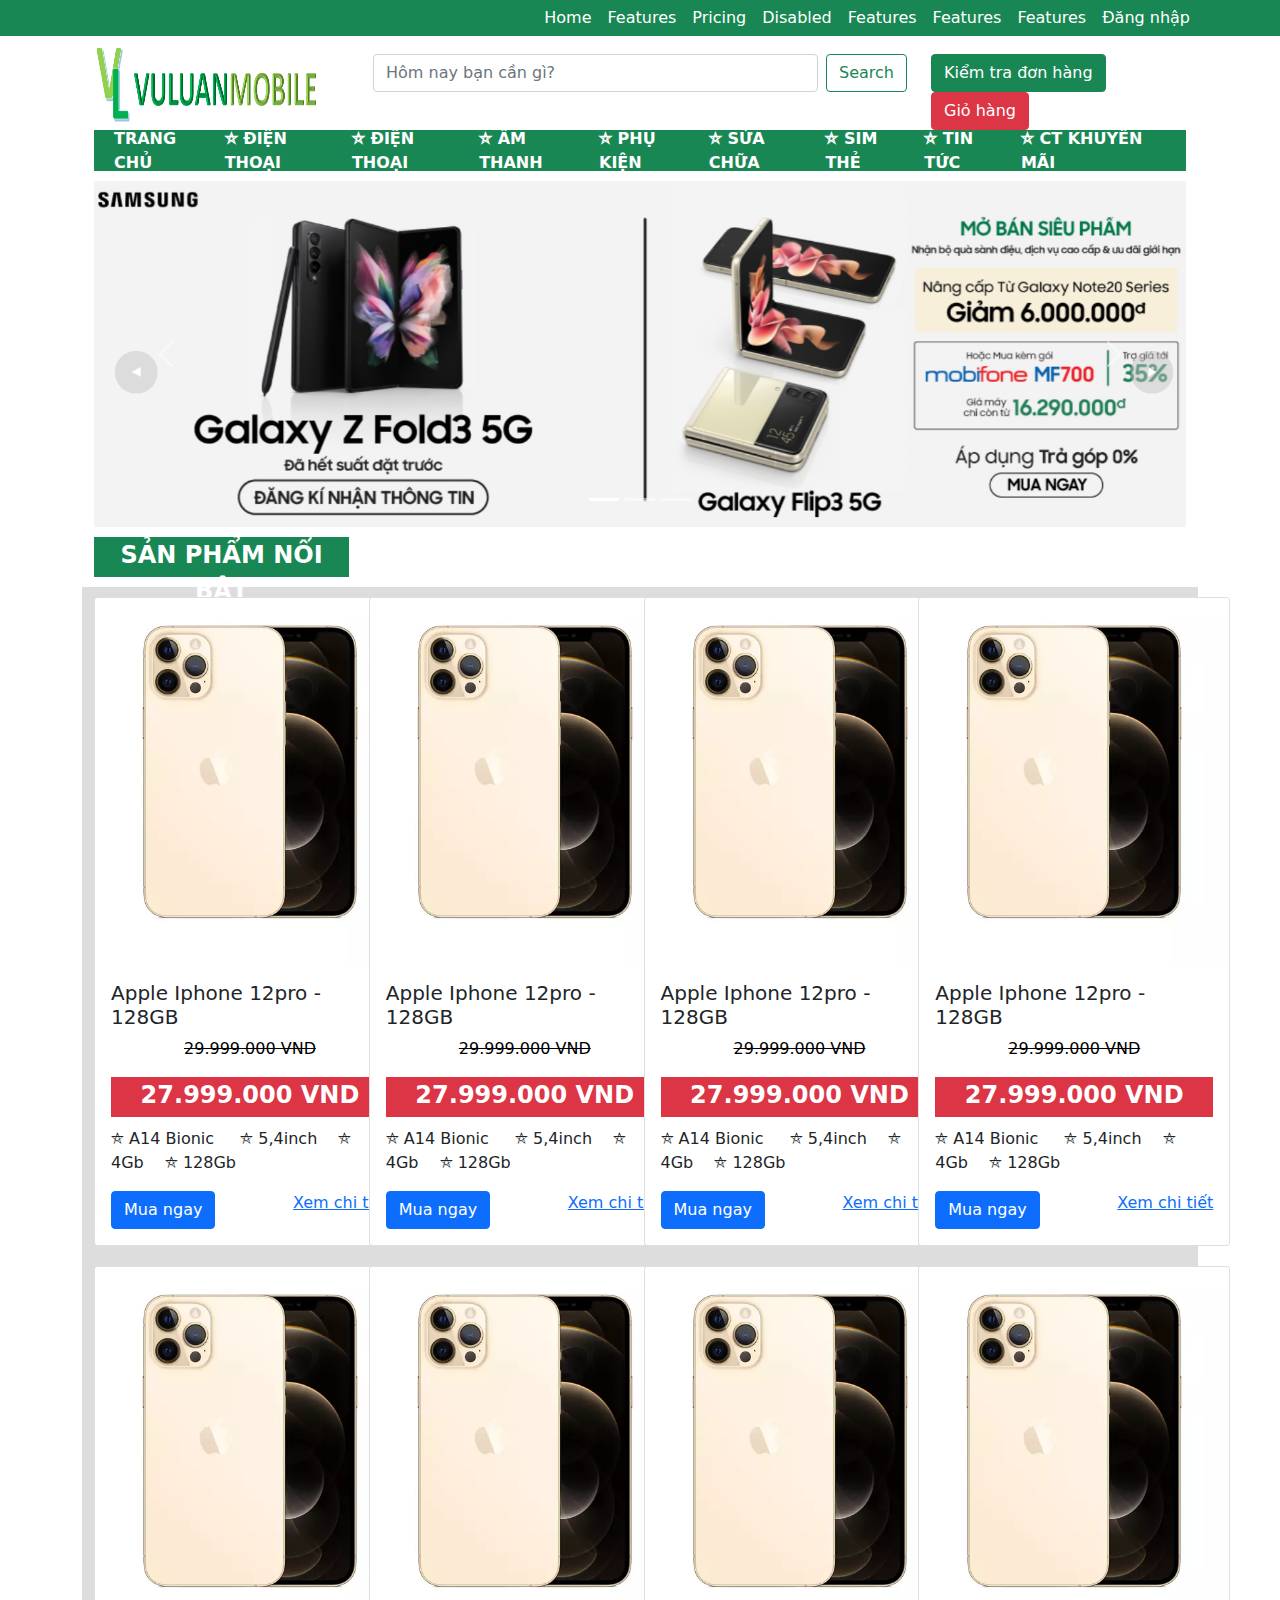
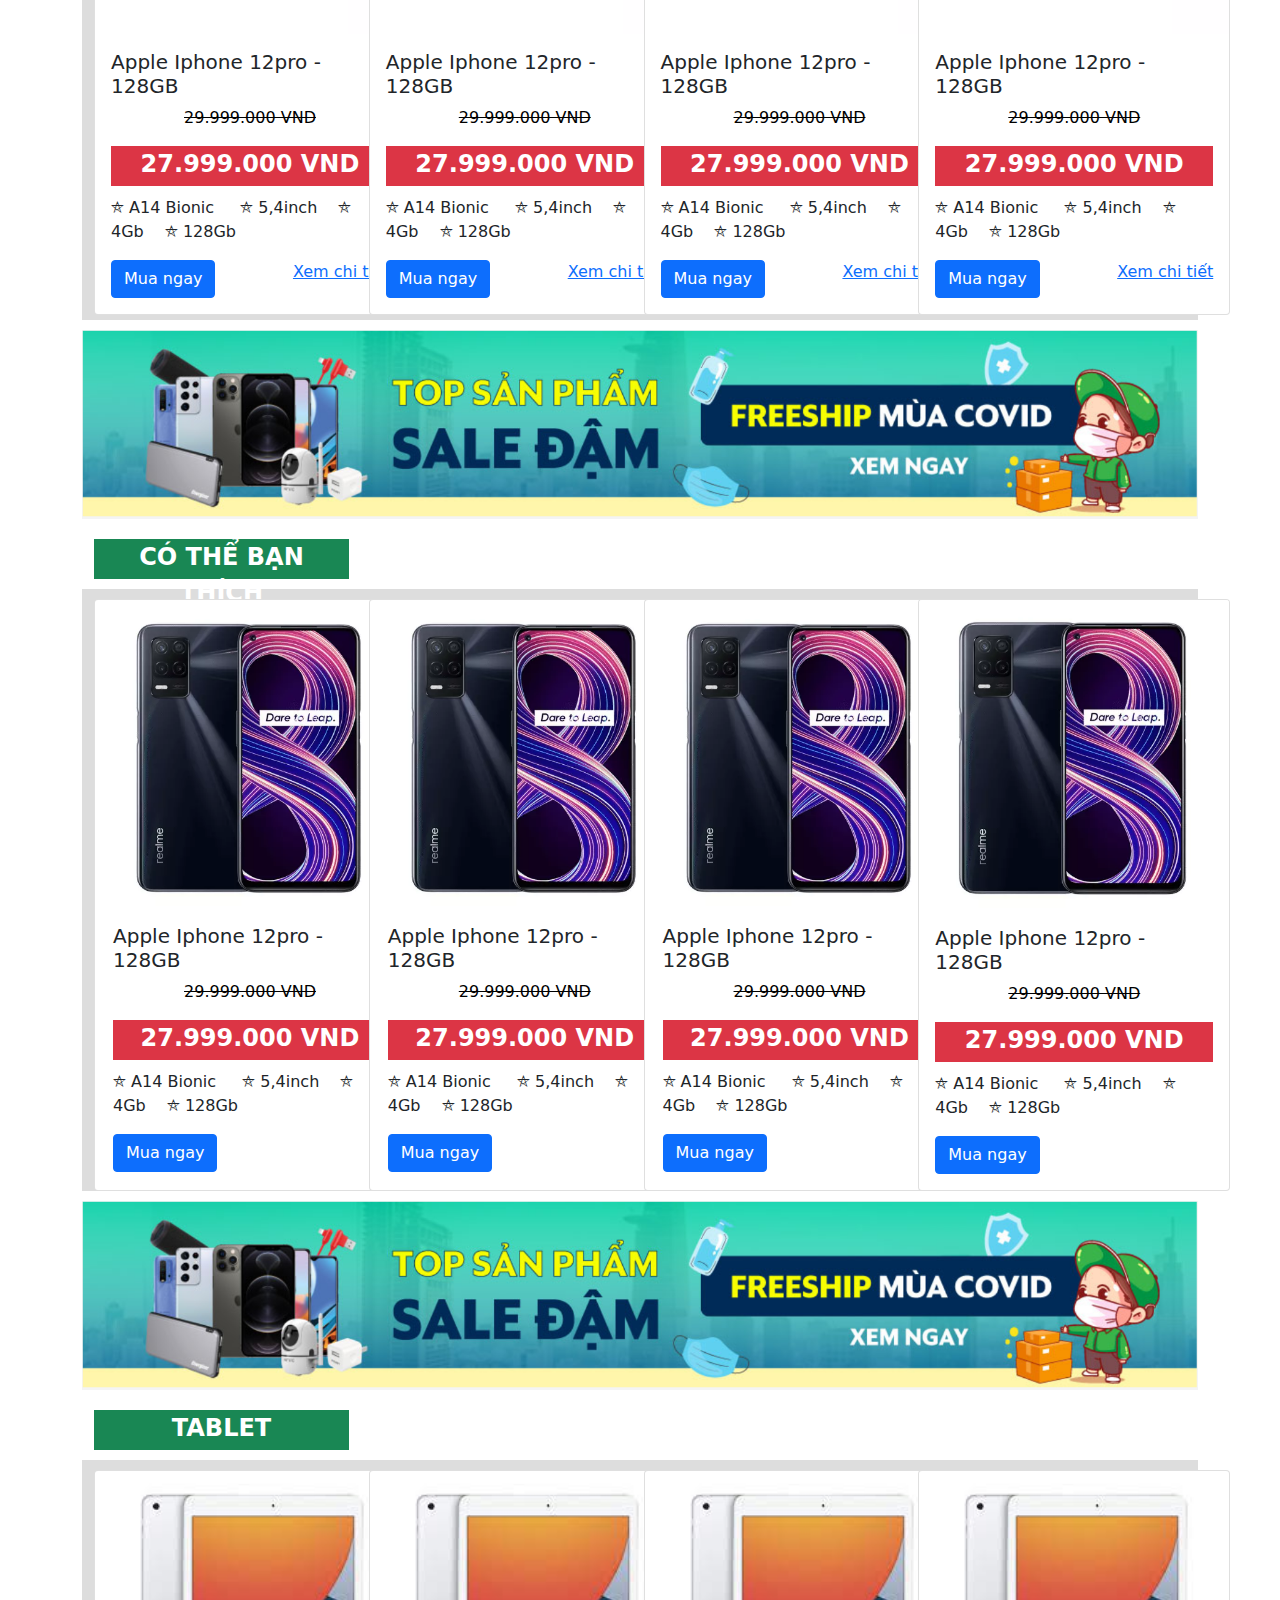
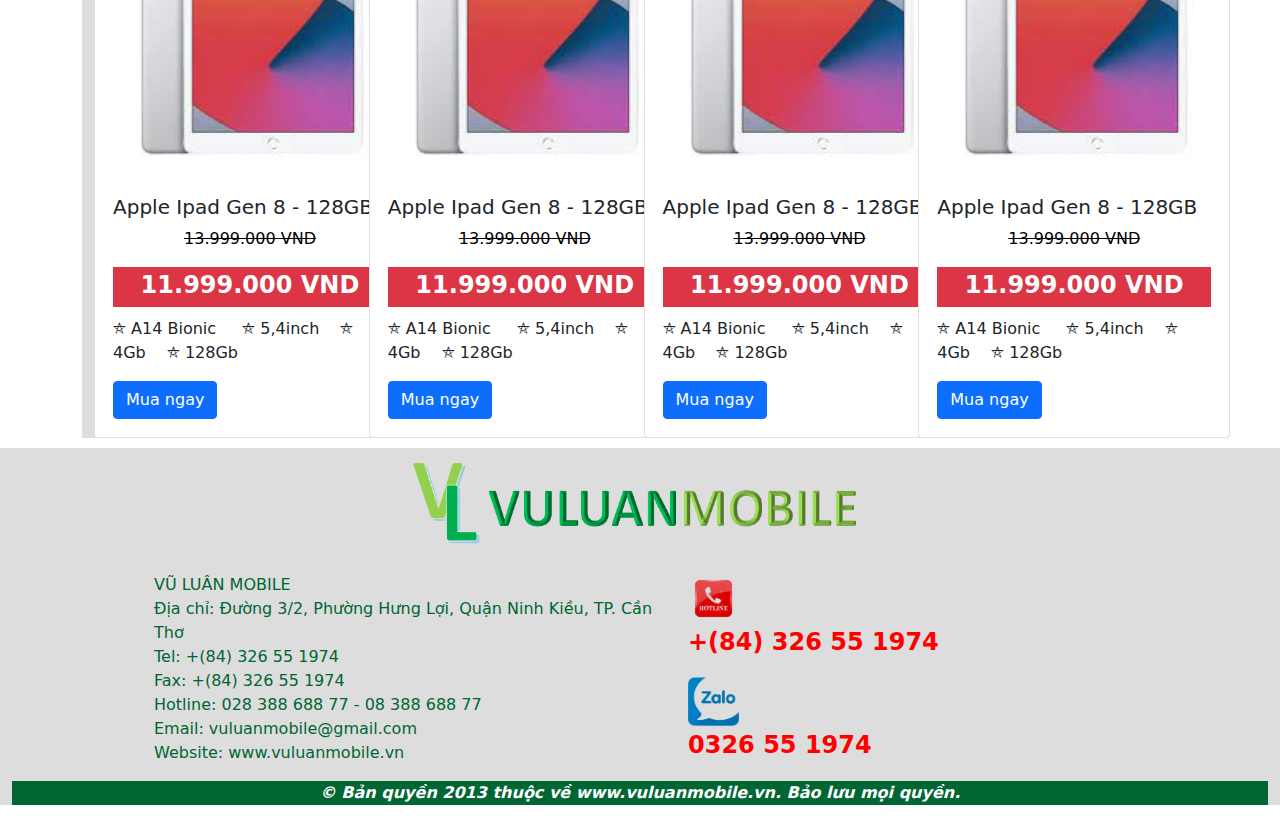
<file: index.html>
<!DOCTYPE html>
<html lang="en">
<head>
    <meta charset="UTF-8">
    <meta http-equiv="X-UA-Compatible" content="IE=edge">
    <meta name="viewport" content="width=device-width, initial-scale=1.0">
    <link rel="stylesheet" type="text/css" href="style.css">
    <link rel="stylesheet" type="text/css" href="bootstrap/css/bootstrap.css">
    <title>Vũ Luân Mobile</title>
</head>
<body>
  
    <nav class="navbar navbar-expand-xl navbar-text bg-success ">
        <div class=" container navbar-collapse justify-content-end " style="height: 20px;" id="navbarNav">
            <ul class="navbar-nav ">
            <li class="nav-item">
                <a class="nav-link active"  aria-current="page" href="#">Home</a>
            </li>
            <li class="nav-item">
                <a class="nav-link" href="#">Features</a>
            </li>
            <li class="nav-item">
                <a class="nav-link" href="#">Pricing</a>
            </li>
            <li class="nav-item">
                <a class="nav-link">Disabled</a>
            </li>
            <li class="nav-item">
                <a class="nav-link" href="#">Features</a>
            </li>
            <li class="nav-item">
              <a class="nav-link" href="#">Features</a>
          </li>
          <li class="nav-item">
            <a class="nav-link" href="#">Features</a>
        </li>
            <li class="nav-item">
                <a class="nav-link" href="page/login.html">Đăng nhập</a>
            </li>
            </ul>
        </div>
        </div>
    </nav>

    <div class="container">
        <div class="container menu">
            <div class="row">
                <div class="col-md-3">
                    <img class="logo" src="hinh/logo.PNG" alt="logo">
                </div>
                <div class="col-md-6">
                    <form class="d-flex" style="margin-top: 15px;">
                        <input class="form-control me-2" type="search" placeholder="Hôm nay bạn cần gì?" aria-label="Search">
                        <button class="btn btn-outline-success" type="submit">Search</button>
                      </form>
                </div>
                <div class="col-md-3" style="margin-top: 15px;">
                    <div class="btn btn-success">Kiểm tra đơn hàng</div>
                    <div class="btn btn-danger">
                      Giỏ hàng
                      <!-- <span class="badge bg-warning">New</span> -->
                    </div>
                </div>
            </div>
        </div>
    </div>

    <div class="container">
        <div class="container">
            <nav class="navbar navbar-expand-xl navbar-text bg-success">
              <div class=" container navbar-collapse" style="height: 25px;" id="navbarNav">
                <ul class="navbar-nav">
                <li class="nav-item dropdown">
                  <a class="nav-link indammenu" href="#" id="navbarDropdown">TRANG CHỦ</a>
                </li>
                <li class="nav-item dropdown">
                  <a class="nav-link indammenu" href="#" id="navbarDropdown">&#9956 ĐIỆN THOẠI</a>
                  <div class="dropdown-content">
                    <a class="dropdown-item" href="#">&#9956 ĐIỆN THOẠI1</a>
                    <a class="dropdown-item" href="#">&#9956 ĐIỆN THOẠI2</a>
                    <a class="dropdown-item" href="#">&#9956 ĐIỆN THOẠI3</a>
                  </div>
                </li>
                
                <li class="nav-item dropdown">
                  <a class="nav-link indammenu" href="#" id="navbarDropdown">&#9956 ĐIỆN THOẠI</a>
                  <div class="dropdown-content">
                    <a class="dropdown-item" href="#">&#9956 Iphone</a>
                    <a class="dropdown-item" href="#">&#9956 Oppo</a>
                    <a class="dropdown-item" href="#">&#9956 Samsung</a>
                    <a class="dropdown-item" href="#">&#9956 Realme</a>
                    <a class="dropdown-item" href="#">&#9956 Xiaomi</a>
                    <a class="dropdown-item" href="#">&#9956 Vivo</a>
                    <a class="dropdown-item" href="#">&#9956 Iphone</a>
                    <a class="dropdown-item" href="#">&#9956 Oppo</a>
                    <a class="dropdown-item" href="#">&#9956 Samsung</a>
                    <a class="dropdown-item" href="#">&#9956 Realme</a>
                    <a class="dropdown-item" href="#">&#9956 Xiaomi</a>
                    <a class="dropdown-item" href="#">&#9956 Vivo</a>
                  </div>
                </li>
                <li class="nav-item dropdown">
                  <a class="nav-link indammenu" href="#" id="navbarDropdown">&#9956 ÂM THANH</a>
                  <div class="dropdown-content">
                    <a class="dropdown-item" href="#">&#9956 ÂM THANH1</a>
                    <a class="dropdown-item" href="#">&#9956 ÂM THANH2</a>
                    <a class="dropdown-item" href="#">&#9956 ÂM THANH3</a>
                  </div>
                </li>
                <li class="nav-item dropdown">
                  <a class="nav-link indammenu" href="#" id="navbarDropdown">&#9956 PHỤ KIỆN</a>
                  <div class="dropdown-content">
                    <a class="dropdown-item" href="#">&#9956 PHỤ KIỆN1</a>
                    <a class="dropdown-item" href="#">&#9956 PHỤ KIỆN2</a>
                    <a class="dropdown-item" href="#">&#9956 PHỤ KIỆN3</a>
                  </div>
                </li>
                <li class="nav-item dropdown">
                  <a class="nav-link indammenu" href="#" id="navbarDropdown">&#9956 SỬA CHỮA</a>
                  <div class="dropdown-content">
                    <a class="dropdown-item" href="#">&#9956 SỬA CHỮA1</a>
                    <a class="dropdown-item" href="#">&#9956 SỬA CHỮA2</a>
                    <a class="dropdown-item" href="#">&#9956 SỬA CHỮA3</a>
                  </div>
                </li>
                <li class="nav-item dropdown">
                  <a class="nav-link indammenu" href="#" id="navbarDropdown">&#9956 SIM THẺ</a>
                  <div class="dropdown-content">
                    <a class="dropdown-item" href="#">&#9956 SIM THẺ1</a>
                    <a class="dropdown-item" href="#">&#9956 SIM THẺ2</a>
                    <a class="dropdown-item" href="#">&#9956 SIM THẺ3</a>
                  </div>
                </li>
                <li class="nav-item dropdown">
                  <a class="nav-link indammenu" href="#" id="navbarDropdown">&#9956 TIN TỨC</a>
                  <div class="dropdown-content">
                    <a class="dropdown-item" href="#">&#9956 TIN TỨC1</a>
                    <a class="dropdown-item" href="#">&#9956 TIN TỨC2</a>
                    <a class="dropdown-item" href="#">&#9956 TIN TỨC3</a>
                  </div>
                </li>
                <li class="nav-item dropdown">
                  <a class="nav-link indammenu" href="#" id="navbarDropdown">&#9956 CT KHUYẾN MÃI</a>
                  <div class="dropdown-content">
                    <a class="dropdown-item" href="#">&#9956 CT KHUYẾN MÃI1</a>
                    <a class="dropdown-item" href="#">&#9956 CT KHUYẾN MÃI2</a>
                    <a class="dropdown-item" href="#">&#9956 CT KHUYẾN MÃI3</a>
                  </div>
                </li>
                </ul>
            </div>
            </nav>
        </div>
    </div>

    <div class="container">
        <div class="container" style="margin-top: 10px;">
            <div class="row banner">
              <div id="demo" class="carousel slide" data-bs-ride="carousel">
        
                <!-- Indicators/dots -->
                <div class="carousel-indicators">
                  <button type="button" data-bs-target="#demo" data-bs-slide-to="0" class="active"></button>
                  <button type="button" data-bs-target="#demo" data-bs-slide-to="1"></button>
                  <button type="button" data-bs-target="#demo" data-bs-slide-to="2"></button>
                </div>
              
                <!-- The slideshow/carousel -->
                <div class="carousel-inner">
                  <div class="carousel-item active">
                    <img src="hinh/bn/bn1.PNG" alt="Los Angeles" class="d-block w-100">
                  </div>
                  <div class="carousel-item">
                    <img src="hinh/bn/bn2.PNG" alt="Chicago" class="d-block w-100">
                  </div>
                  <div class="carousel-item">
                    <img src="hinh/bn/bn3.PNG" alt="New York" class="d-block w-100">
                  </div>
                </div>
              
                <!-- Left and right controls/icons -->
                <button class="carousel-control-prev" type="button" data-bs-target="#demo" data-bs-slide="prev">
                  <span class="carousel-control-prev-icon"></span>
                </button>
                <button class="carousel-control-next" type="button" data-bs-target="#demo" data-bs-slide="next">
                  <span class="carousel-control-next-icon"></span>
                </button>
              </div>
            </div>
          </div>
    </div>

    <div class="container" id="sanphamnoibac">
        <div class="container">
            <div class="row">
              <div class="col-md-3">
                <div class="div bg-success daumuc"> SẢN PHẨM NỔI BẬT</div>
              </div>
            </div>
          </div>

          <div class="container" style="background-color: #DDDDDD;">
            <div class="row" style="margin-top:10px; margin-right: 5px;">
              <div class="col-md-3">
                <div class="col-md-3">
                  <div class="card" style="width: 19.5rem;">
                    <img src="hinh/ip/12promax-vang.webp" class="card-img-top" alt="...">
                    <div class="card-body">
                      <h5 class="card-title">Apple Iphone 12pro - 128GB</h5>
                      <p style="color: black; text-align: center;"><strike>29.999.000 VND</strike></p>
                      <div class="div bg-danger daumuc" style="margin-top: 0px;">27.999.000 VND</div>
                      <div class="div">
                        <p style="margin-top: 10px;">&#9956 A14 Bionic &emsp; &#9956 5,4inch &emsp;&#9956 4Gb &emsp;&#9956 128Gb </p>
                      </div>
                      <a href="page/thanhtoan.html" class="btn btn-primary">Mua ngay</a>
                      <a href="page/chi-tiet-sp.html" style="float: right;">Xem chi tiết</a>
                    </div>
                  </div>
              </div>
              </div>
              <div class="col-md-3">
                <div class="card" style="width: 19.5rem;">
                  <img src="hinh/ip/12promax-vang.webp" class="card-img-top" alt="...">
                  <div class="card-body">
                    <h5 class="card-title">Apple Iphone 12pro - 128GB</h5>
                    <p style="color: black; text-align: center;"><strike>29.999.000 VND</strike></p>
                    <div class="div bg-danger daumuc" style="margin-top: 0px;">27.999.000 VND</div>
                    <div class="div">
                      <p style="margin-top: 10px;">&#9956 A14 Bionic &emsp; &#9956 5,4inch &emsp;&#9956 4Gb &emsp;&#9956 128Gb </p>
                    </div>
                    <a href="page/thanhtoan.html" class="btn btn-primary">Mua ngay</a>
                    <a href="page/chi-tiet-sp.html" style="float: right;">Xem chi tiết</a>
                  </div>
                </div>
              </div>
              <div class="col-md-3" >
                <div class="card" style="width: 19.5rem;">
                  <img src="hinh/ip/12promax-vang.webp" class="card-img-top" alt="...">
                  <div class="card-body">
                    <h5 class="card-title">Apple Iphone 12pro - 128GB</h5>
                    <p style="color: black; text-align: center;"><strike>29.999.000 VND</strike></p>
                    <div class="div bg-danger daumuc" style="margin-top: 0px;">27.999.000 VND</div>
                    <div class="div">
                      <p style="margin-top: 10px;">&#9956 A14 Bionic &emsp; &#9956 5,4inch &emsp;&#9956 4Gb &emsp;&#9956 128Gb </p>
                    </div>
                    <a href="page/thanhtoan.html" class="btn btn-primary">Mua ngay</a>
                    <a href="page/chi-tiet-sp.html" style="float: right;">Xem chi tiết</a>
                  </div>
                </div>
              </div>
              <div class="col-md-3">
                <div class="card" style="width: 19.5rem;">
                  <img src="hinh/ip/12promax-vang.webp" class="card-img-top" alt="...">
                  <div class="card-body">
                    <h5 class="card-title">Apple Iphone 12pro - 128GB</h5>
                    <p style="color: black; text-align: center;"><strike>29.999.000 VND</strike></p>
                    <div class="div bg-danger daumuc" style="margin-top: 0px;">27.999.000 VND</div>
                    <div class="div">
                      <p style="margin-top: 10px;">&#9956 A14 Bionic &emsp; &#9956 5,4inch &emsp;&#9956 4Gb &emsp;&#9956 128Gb </p>
                    </div>
                    <a href="page/thanhtoan.html" class="btn btn-primary">Mua ngay</a>
                    <a href="page/chi-tiet-sp.html" style="float: right;">Xem chi tiết</a>
                  </div>
                </div>
              </div>
            </div>
          
            <div class="row" style="margin-top:10px; margin-right: 5px;">
              <div class="col-md-3">
                <div class="col-md-3">
                  <div class="card" style="width: 19.5rem;">
                    <img src="hinh/ip/12promax-vang.webp" class="card-img-top" alt="...">
                    <div class="card-body">
                      <h5 class="card-title">Apple Iphone 12pro - 128GB</h5>
                      <p style="color: black; text-align: center;"><strike>29.999.000 VND</strike></p>
                      <div class="div bg-danger daumuc" style="margin-top: 0px;">27.999.000 VND</div>
                      <div class="div">
                        <p style="margin-top: 10px;">&#9956 A14 Bionic &emsp; &#9956 5,4inch &emsp;&#9956 4Gb &emsp;&#9956 128Gb </p>
                      </div>
                      <a href="page/thanhtoan.html" class="btn btn-primary">Mua ngay</a>
                      <a href="page/chi-tiet-sp.html" style="float: right;">Xem chi tiết</a>
                    </div>
                  </div>
              </div>
              </div>
              <div class="col-md-3">
                <div class="card" style="width: 19.5rem;">
                  <img src="hinh/ip/12promax-vang.webp" class="card-img-top" alt="...">
                  <div class="card-body">
                    <h5 class="card-title">Apple Iphone 12pro - 128GB</h5>
                    <p style="color: black; text-align: center;"><strike>29.999.000 VND</strike></p>
                    <div class="div bg-danger daumuc" style="margin-top: 0px;">27.999.000 VND</div>
                    <div class="div">
                      <p style="margin-top: 10px;">&#9956 A14 Bionic &emsp; &#9956 5,4inch &emsp;&#9956 4Gb &emsp;&#9956 128Gb </p>
                    </div>
                    <a href="page/thanhtoan.html" class="btn btn-primary">Mua ngay</a>
                    <a href="page/chi-tiet-sp.html" style="float: right;">Xem chi tiết</a>
                  </div>
                </div>
              </div>
              <div class="col-md-3" >
                <div class="card" style="width: 19.5rem;">
                  <img src="hinh/ip/12promax-vang.webp" class="card-img-top" alt="...">
                  <div class="card-body">
                    <h5 class="card-title">Apple Iphone 12pro - 128GB</h5>
                    <p style="color: black; text-align: center;"><strike>29.999.000 VND</strike></p>
                    <div class="div bg-danger daumuc" style="margin-top: 0px;">27.999.000 VND</div>
                    <div class="div">
                      <p style="margin-top: 10px;">&#9956 A14 Bionic &emsp; &#9956 5,4inch &emsp;&#9956 4Gb &emsp;&#9956 128Gb </p>
                    </div>
                    <a href="page/thanhtoan.html" class="btn btn-primary">Mua ngay</a>
                    <a href="page/chi-tiet-sp.html" style="float: right;">Xem chi tiết</a>
                  </div>
                </div>
              </div>
              <div class="col-md-3">
                <div class="card" style="width: 19.5rem; margin-bottom: 5px;">
                  <img src="hinh/ip/12promax-vang.webp" class="card-img-top" alt="...">
                  <div class="card-body">
                    <h5 class="card-title">Apple Iphone 12pro - 128GB</h5>
                    <p style="color: black; text-align: center;"><strike>29.999.000 VND</strike></p>
                    <div class="div bg-danger daumuc" style="margin-top: 0px;">27.999.000 VND</div>
                    <div class="div">
                      <p style="margin-top: 10px;">&#9956 A14 Bionic &emsp; &#9956 5,4inch &emsp;&#9956 4Gb &emsp;&#9956 128Gb </p>
                    </div>
                    <a href="page/thanhtoan.html" class="btn btn-primary">Mua ngay</a>
                    <a href="page/chi-tiet-sp.html" style="float: right;">Xem chi tiết</a>
                  </div>
                </div>
              </div>
            </div>
          </div>   
    </div>

    <div class="container">
        <div class="row">
          <img class="hinh" style="margin-top: 10px; margin-bottom: 10px;" src="hinh/anh/anh1.PNG">
        </div>
      </div>


    <div class="container" id="cothebanthich">
        <div class="container">
            <div class="row">
              <div class="col-md-3">
                <div class="div bg-success daumuc"> CÓ THỂ BẠN THÍCH</div>
              </div>
            </div>
          </div>
          
          <div class="container" style="background-color: #DDDDDD;">
            <div class="row" style="margin-top:10px; margin-right: 5px;">
              <div class="col-md-3">
                <div class="col-md-3">
                  <div class="card" style="width: 19.5rem; padding: 2px;">
                    <img src="hinh/realme/8-1.webp" class="card-img-top" alt="...">
                    <div class="card-body">
                      <h5 class="card-title">Apple Iphone 12pro - 128GB</h5>
                      <p style="color: black; text-align: center;"><strike>29.999.000 VND</strike></p>
                      <div class="div bg-danger daumuc" style="margin-top: 0px;">27.999.000 VND</div>
                      <div class="div">
                        <p style="margin-top: 10px;">&#9956 A14 Bionic &emsp; &#9956 5,4inch &emsp;&#9956 4Gb &emsp;&#9956 128Gb </p>
                      </div>
                      <a href="#" class="btn btn-primary">Mua ngay</a>
                    </div>
                  </div>
              </div>
              </div>
              <div class="col-md-3">
                <div class="card" style="width: 19.5rem; padding: 2px;">
                  <img src="hinh/realme/8-1.webp" class="card-img-top" alt="...">
                  <div class="card-body">
                    <h5 class="card-title">Apple Iphone 12pro - 128GB</h5>
                    <p style="color: black; text-align: center;"><strike>29.999.000 VND</strike></p>
                    <div class="div bg-danger daumuc" style="margin-top: 0px;">27.999.000 VND</div>
                    <div class="div">
                      <p style="margin-top: 10px;">&#9956 A14 Bionic &emsp; &#9956 5,4inch &emsp;&#9956 4Gb &emsp;&#9956 128Gb </p>
                    </div>
                    <a href="#" class="btn btn-primary">Mua ngay</a>
                  </div>
                </div>
              </div>
              <div class="col-md-3" >
                <div class="card" style="width: 19.5rem; padding: 2px;">
                  <img src="hinh/realme/8-1.webp" class="card-img-top" alt="...">
                  <div class="card-body">
                    <h5 class="card-title">Apple Iphone 12pro - 128GB</h5>
                    <p style="color: black; text-align: center;"><strike>29.999.000 VND</strike></p>
                    <div class="div bg-danger daumuc" style="margin-top: 0px;">27.999.000 VND</div>
                    <div class="div">
                      <p style="margin-top: 10px;">&#9956 A14 Bionic &emsp; &#9956 5,4inch &emsp;&#9956 4Gb &emsp;&#9956 128Gb </p>
                    </div>
                    <a href="#" class="btn btn-primary">Mua ngay</a>
                  </div>
                </div>
              </div>
              <div class="col-md-3">
                <div class="card" style="width: 19.5rem;">
                  <img src="hinh/realme/8-1.webp" class="card-img-top" alt="...">
                  <div class="card-body">
                    <h5 class="card-title">Apple Iphone 12pro - 128GB</h5>
                    <p style="color: black; text-align: center;"><strike>29.999.000 VND</strike></p>
                    <div class="div bg-danger daumuc" style="margin-top: 0px;">27.999.000 VND</div>
                    <div class="div">
                      <p style="margin-top: 10px;">&#9956 A14 Bionic &emsp; &#9956 5,4inch &emsp;&#9956 4Gb &emsp;&#9956 128Gb </p>
                    </div>
                    <a href="#" class="btn btn-primary">Mua ngay</a>
                  </div>
                </div>
              </div>
            </div>
          </div>
    </div>

    <div class="container">
        <div class="row">
          <img class="hinh" style="margin-top: 10px; margin-bottom: 10px;" src="hinh/anh/anh1.PNG">
        </div>
      </div>


    <div class="container" id="tablet">
        <div class="container">
            <div class="row">
              <div class="col-md-3">
                <div class="div bg-success daumuc"> TABLET</div>
              </div>
            </div>
          </div>
          
          <div class="container" style="background-color: #DDDDDD;">
            <div class="row" style="margin-top:10px; margin-right: 5px;">
              <div class="col-md-3">
                <div class="col-md-3">
                  <div class="card" style="width: 19.5rem; padding: 2px;">
                    <img src="hinh/tablet/gen8.jpg" class="card-img-top" alt="...">
                    <div class="card-body">
                      <h5 class="card-title">Apple Ipad Gen 8 - 128GB</h5>
                      <p style="color: black; text-align: center;"><strike>13.999.000 VND</strike></p>
                      <div class="div bg-danger daumuc" style="margin-top: 0px;">11.999.000 VND</div>
                      <div class="div">
                        <p style="margin-top: 10px;">&#9956 A14 Bionic &emsp; &#9956 5,4inch &emsp;&#9956 4Gb &emsp;&#9956 128Gb </p>
                      </div>
                      <a href="#" class="btn btn-primary">Mua ngay</a>
                    </div>
                  </div>
                </div>
                </div>
              <div class="col-md-3">
                <div class="card" style="width: 19.5rem; padding: 2px;">
                    <img src="hinh/tablet/gen8.jpg" class="card-img-top" alt="...">
                    <div class="card-body">
                      <h5 class="card-title">Apple Ipad Gen 8 - 128GB</h5>
                      <p style="color: black; text-align: center;"><strike>13.999.000 VND</strike></p>
                      <div class="div bg-danger daumuc" style="margin-top: 0px;">11.999.000 VND</div>
                      <div class="div">
                        <p style="margin-top: 10px;">&#9956 A14 Bionic &emsp; &#9956 5,4inch &emsp;&#9956 4Gb &emsp;&#9956 128Gb </p>
                      </div>
                      <a href="#" class="btn btn-primary">Mua ngay</a>
                    </div>
                  </div>
              </div>
              <div class="col-md-3" >
                <div class="card" style="width: 19.5rem; padding: 2px;">
                    <img src="hinh/tablet/gen8.jpg" class="card-img-top" alt="...">
                    <div class="card-body">
                      <h5 class="card-title">Apple Ipad Gen 8 - 128GB</h5>
                      <p style="color: black; text-align: center;"><strike>13.999.000 VND</strike></p>
                      <div class="div bg-danger daumuc" style="margin-top: 0px;">11.999.000 VND</div>
                      <div class="div">
                        <p style="margin-top: 10px;">&#9956 A14 Bionic &emsp; &#9956 5,4inch &emsp;&#9956 4Gb &emsp;&#9956 128Gb </p>
                      </div>
                      <a href="#" class="btn btn-primary">Mua ngay</a>
                    </div>
                  </div>
              </div>
              <div class="col-md-3">
                <div class="card" style="width: 19.5rem; padding: 2px;">
                    <img src="hinh/tablet/gen8.jpg" class="card-img-top" alt="...">
                    <div class="card-body">
                      <h5 class="card-title">Apple Ipad Gen 8 - 128GB</h5>
                      <p style="color: black; text-align: center;"><strike>13.999.000 VND</strike></p>
                      <div class="div bg-danger daumuc" style="margin-top: 0px;">11.999.000 VND</div>
                      <div class="div">
                        <p style="margin-top: 10px;">&#9956 A14 Bionic &emsp; &#9956 5,4inch &emsp;&#9956 4Gb &emsp;&#9956 128Gb </p>
                      </div>
                      <a href="#" class="btn btn-primary">Mua ngay</a>
                    </div>
                  </div>
              </div>
            </div>
          </div>
    </div>

    <!-- Foodter -->
<div class="container-fluid foodter" style="background-color: #DDDDDD; margin-top: 10px;">
    <div class="container">
        <div style="text-align: center;">
            <img src="hinh/logo-white.png" style="margin-top: 5px; height:100px;">
        </div>
    </div>
    <div class="container" style="margin-top:20px;">
        <div class="row" style="margin-left: 60px;">
            <div class="col-md-6">
              <p style="color: #006633;">VŨ LUÂN MOBILE<br>
  
                Địa chỉ: Đường 3/2, Phường Hưng Lợi, Quận Ninh Kiều, TP. Cần Thơ<br>
                
                Tel: +(84) 326 55 1974<br>      
                
                Fax: +(84) 326 55 1974<br>
                
                Hotline: 028 388 688 77 - 08 388 688 77<br>
                
                Email: vuluanmobile@gmail.com<br>
                
                Website: www.vuluanmobile.vn</p>
            </div>
            <div class="col-md-6">
              <div>
                <img src="hinh/icon/hotline.png" style="width: 10%; height: 10%;">
                <p style="color: red; font-size: 24px; font-weight: bold;">+(84) 326 55 1974</p>
              </div>
  
              <div>
                <img src="hinh/icon/zalo.png" style="width: 10%; height: 10%;">
                <p style="color: red; font-size: 24px; font-weight: bold;">0326 55 1974</p>
              </div>
            </div>
          </div>
        </div>
        <div class="container-fluid" style="background-color: #006633; text-align: center; color: white; font-size: 16px; font-weight: bold;">
          <p><i>© Bản quyền 2013 thuộc về www.vuluanmobile.vn. Bảo lưu mọi quyền.</i></p>
        </div>
      </div>


    <script type="text/javascript" src="bootstrap/js/bootstrap.js"></script>
</body>
</html>
</file>
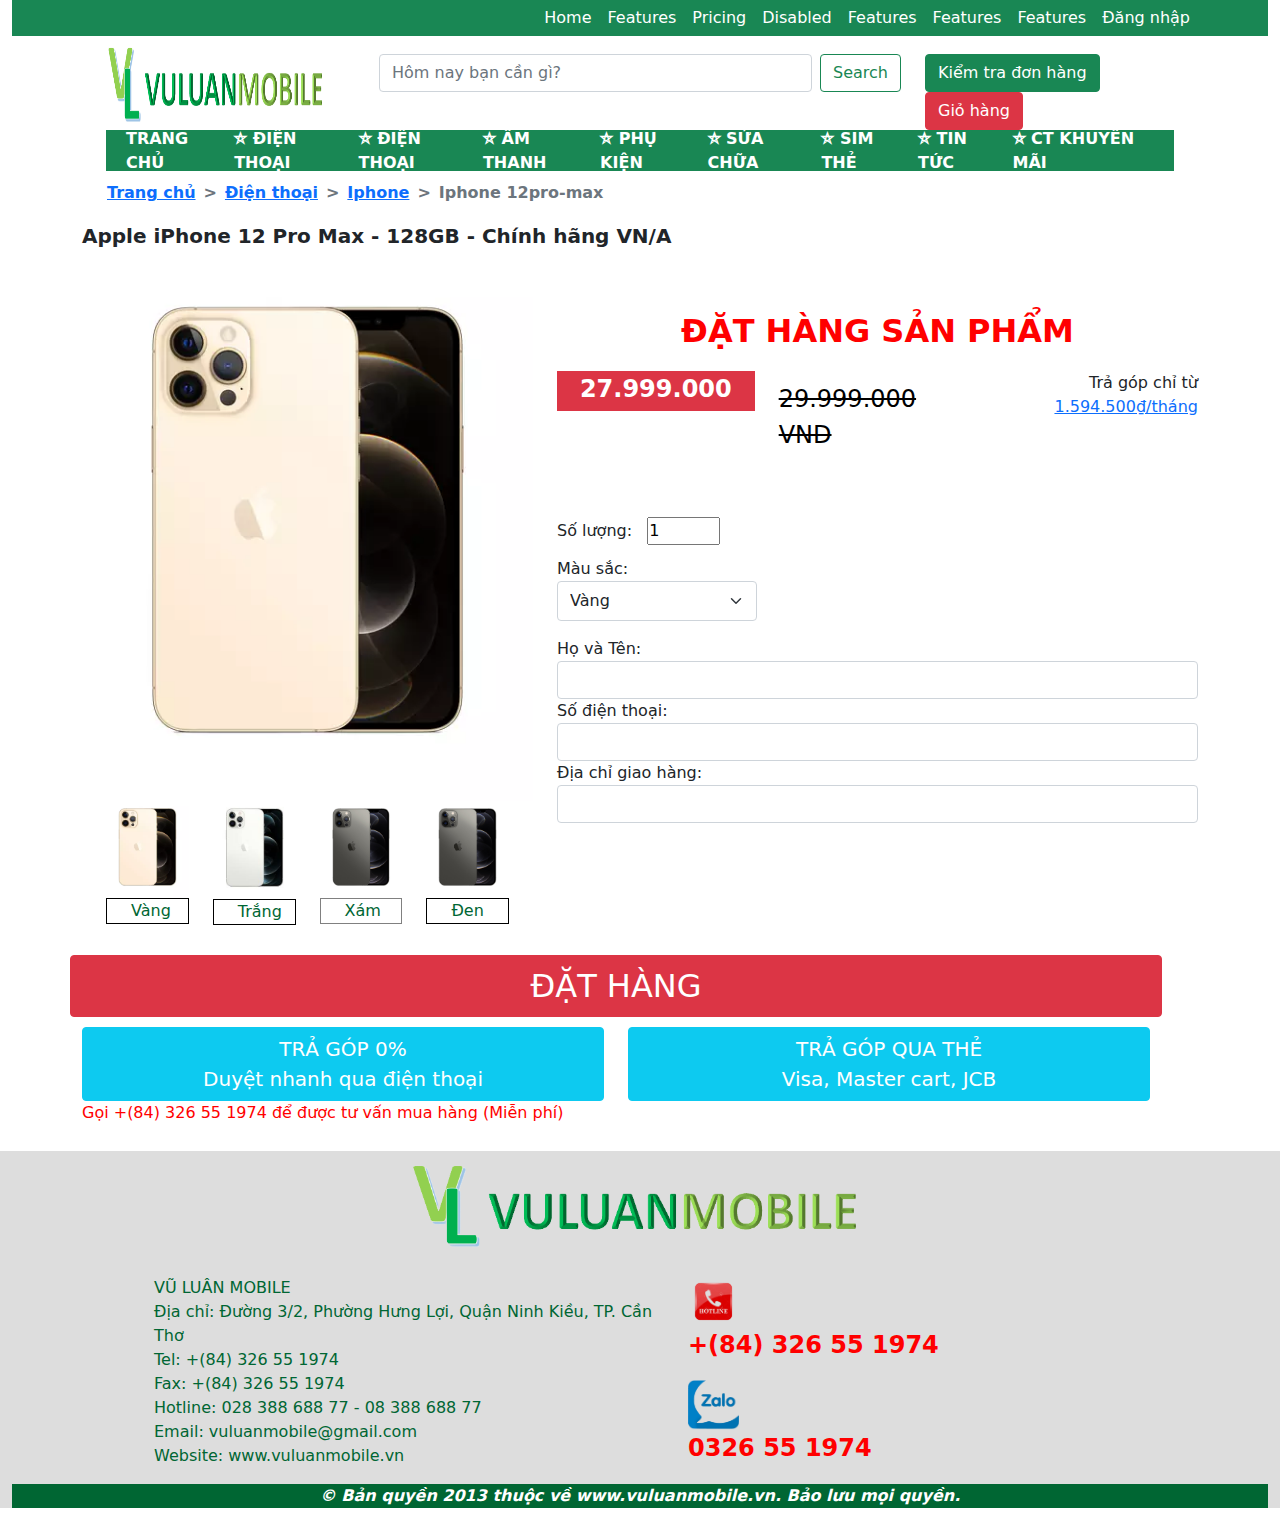
<file: page/thanhtoan.html>
<!DOCTYPE html>
<html lang="en">
<head>
    <meta charset="UTF-8">
    <meta http-equiv="X-UA-Compatible" content="IE=edge">
    <meta name="viewport" content="width=device-width, initial-scale=1.0">
    <link rel="stylesheet" type="text/css" href="../style.css">
    <link rel="stylesheet" type="text/css" href="../bootstrap/css/bootstrap.css">
    <title>Thanh toán</title>
</head>
<body>
    <div class="container-fluid">
        <nav class="navbar navbar-expand-xl navbar-text bg-success ">
            <div class=" container navbar-collapse justify-content-end " style="height: 20px;" id="navbarNav">
                <ul class="navbar-nav ">
                <li class="nav-item">
                    <a class="nav-link active"  aria-current="page" href="#">Home</a>
                </li>
                <li class="nav-item">
                    <a class="nav-link" href="#">Features</a>
                </li>
                <li class="nav-item">
                    <a class="nav-link" href="#">Pricing</a>
                </li>
                <li class="nav-item">
                    <a class="nav-link">Disabled</a>
                </li>
                <li class="nav-item">
                    <a class="nav-link" href="#">Features</a>
                </li>
                <li class="nav-item">
                  <a class="nav-link" href="#">Features</a>
              </li>
              <li class="nav-item">
                <a class="nav-link" href="#">Features</a>
            </li>
                <li class="nav-item">
                    <a class="nav-link" href="#">Đăng nhập</a>
                </li>
                </ul>
            </div>
            </div>
        </nav>
    </div>

    <!-- logo-tìm kiếm -->
    <div class="container">
        <div class="container">
            <div class="container menu">
                <div class="row">
                    <div class="col-md-3">
                        <img class="logo" src="../hinh/logo.PNG" alt="logo">
                    </div>
                    <div class="col-md-6">
                        <form class="d-flex" style="margin-top: 15px;">
                            <input class="form-control me-2" type="search" placeholder="Hôm nay bạn cần gì?" aria-label="Search">
                            <button class="btn btn-outline-success" type="submit">Search</button>
                          </form>
                    </div>
                    <div class="col-md-3" style="margin-top: 15px;">
                        <div class="btn btn-success">Kiểm tra đơn hàng</div>
                        <div class="btn btn-danger">
                          Giỏ hàng
                          <!-- <span class="badge bg-warning">New</span> -->
                        </div>
                    </div>
                </div>
            </div>
        </div>
    </div>

    <!-- Menu -->
    <div class="container">
        <div class="container">
            <div class="container">
                <nav class="navbar navbar-expand-xl navbar-text bg-success">
                  <div class=" container navbar-collapse" style="height: 25px;" id="navbarNav">
                    <ul class="navbar-nav">
                    <li class="nav-item dropdown">
                        <a class="nav-link indammenu" href="../index.html" id="navbarDropdown">TRANG CHỦ</a>
                    </li>
                    <li class="nav-item dropdown">
                      <a class="nav-link indammenu" href="#" id="navbarDropdown">&#9956 ĐIỆN THOẠI</a>
                      <div class="dropdown-content">
                        <a class="dropdown-item" href="#">&#9956 ĐIỆN THOẠI1</a>
                        <a class="dropdown-item" href="#">&#9956 ĐIỆN THOẠI2</a>
                        <a class="dropdown-item" href="#">&#9956 ĐIỆN THOẠI3</a>
                      </div>
                    </li>
                    
                    <li class="nav-item dropdown">
                      <a class="nav-link indammenu" href="#" id="navbarDropdown">&#9956 ĐIỆN THOẠI</a>
                      <div class="dropdown-content">
                        <a class="dropdown-item" href="#">&#9956 Iphone</a>
                        <a class="dropdown-item" href="#">&#9956 Oppo</a>
                        <a class="dropdown-item" href="#">&#9956 Samsung</a>
                        <a class="dropdown-item" href="#">&#9956 Realme</a>
                        <a class="dropdown-item" href="#">&#9956 Xiaomi</a>
                        <a class="dropdown-item" href="#">&#9956 Vivo</a>
                        <a class="dropdown-item" href="#">&#9956 Iphone</a>
                        <a class="dropdown-item" href="#">&#9956 Oppo</a>
                        <a class="dropdown-item" href="#">&#9956 Samsung</a>
                        <a class="dropdown-item" href="#">&#9956 Realme</a>
                        <a class="dropdown-item" href="#">&#9956 Xiaomi</a>
                        <a class="dropdown-item" href="#">&#9956 Vivo</a>
                      </div>
                    </li>
                    <li class="nav-item dropdown">
                      <a class="nav-link indammenu" href="#" id="navbarDropdown">&#9956 ÂM THANH</a>
                      <div class="dropdown-content">
                        <a class="dropdown-item" href="#">&#9956 ÂM THANH1</a>
                        <a class="dropdown-item" href="#">&#9956 ÂM THANH2</a>
                        <a class="dropdown-item" href="#">&#9956 ÂM THANH3</a>
                      </div>
                    </li>
                    <li class="nav-item dropdown">
                      <a class="nav-link indammenu" href="#" id="navbarDropdown">&#9956 PHỤ KIỆN</a>
                      <div class="dropdown-content">
                        <a class="dropdown-item" href="#">&#9956 PHỤ KIỆN1</a>
                        <a class="dropdown-item" href="#">&#9956 PHỤ KIỆN2</a>
                        <a class="dropdown-item" href="#">&#9956 PHỤ KIỆN3</a>
                      </div>
                    </li>
                    <li class="nav-item dropdown">
                      <a class="nav-link indammenu" href="#" id="navbarDropdown">&#9956 SỬA CHỮA</a>
                      <div class="dropdown-content">
                        <a class="dropdown-item" href="#">&#9956 SỬA CHỮA1</a>
                        <a class="dropdown-item" href="#">&#9956 SỬA CHỮA2</a>
                        <a class="dropdown-item" href="#">&#9956 SỬA CHỮA3</a>
                      </div>
                    </li>
                    <li class="nav-item dropdown">
                      <a class="nav-link indammenu" href="#" id="navbarDropdown">&#9956 SIM THẺ</a>
                      <div class="dropdown-content">
                        <a class="dropdown-item" href="#">&#9956 SIM THẺ1</a>
                        <a class="dropdown-item" href="#">&#9956 SIM THẺ2</a>
                        <a class="dropdown-item" href="#">&#9956 SIM THẺ3</a>
                      </div>
                    </li>
                    <li class="nav-item dropdown">
                      <a class="nav-link indammenu" href="#" id="navbarDropdown">&#9956 TIN TỨC</a>
                      <div class="dropdown-content">
                        <a class="dropdown-item" href="#">&#9956 TIN TỨC1</a>
                        <a class="dropdown-item" href="#">&#9956 TIN TỨC2</a>
                        <a class="dropdown-item" href="#">&#9956 TIN TỨC3</a>
                      </div>
                    </li>
                    <li class="nav-item dropdown">
                      <a class="nav-link indammenu" href="#" id="navbarDropdown">&#9956 CT KHUYẾN MÃI</a>
                      <div class="dropdown-content">
                        <a class="dropdown-item" href="#">&#9956 CT KHUYẾN MÃI1</a>
                        <a class="dropdown-item" href="#">&#9956 CT KHUYẾN MÃI2</a>
                        <a class="dropdown-item" href="#">&#9956 CT KHUYẾN MÃI3</a>
                      </div>
                    </li>
                    </ul>
                </div>
                </nav>
            </div>
        </div>
    </div>

    <!-- Chỉ đường dẫn về -->
    <div class="container">
        <div style="margin-left: 25px; margin-top: 10px;">
            <nav style="--bs-breadcrumb-divider: '>';" aria-label="breadcrumb">
                <ol class="breadcrumb" style="font-weight: bold;">
                  <li class="breadcrumb-item"><a href="../index.html">Trang chủ</a></li>
                  <li class="breadcrumb-item"><a href="#">Điện thoại</a></li>
                  <li class="breadcrumb-item"><a href="#">Iphone</a></li>
                  <li class="breadcrumb-item active" aria-current="page">Iphone 12pro-max</li>
                </ol>
              </nav>
        </div>
        
    </div>

    <!-- Thông tin cấu hình SP -->
    <div class="container">
        <p style="font-size: 20px; font-weight: bold; margin-top: 5px;"><b>Apple iPhone 12 Pro Max - 128GB - Chính hãng VN/A</b></p>
        <div class="row">
            <div class="col-md-5" style="text-align: center;">
                <img src="../hinh/ip/12promax-vang.webp" class="d-block w-100" alt="...">
                  <!-- Ảnh minh họa màu điện thoại -->
                  <div class="container-fluid">
                      <div class="row">
                             <div class="col-md-3">
                                <img src="../hinh/ip/12promax-vang.webp" class="d-block w-100" alt="...">
                                <div class="container" style="border: 1px solid black; color: #006633;">Vàng</div>
                            </div>
                            <div class="col-md-3">
                                <img src="../hinh/ip/12promax-trang.jpg" class="d-block w-100" alt="...">
                                <div class="container" style="border: 1px solid black; color: #006633;">Trắng</div>
                            </div>
                            <div class="col-md-3">
                                <img src="../hinh/ip/ip12promax-xam.jpg" class="d-block w-100" alt="...">
                                <div class="container" style="border: 1px solid gray; color: #006633;">Xám</div>
                            </div>
                            <div class="col-md-3">
                                <img src="../hinh/ip/ip12promax-xam.jpg" class="d-block w-100" alt="...">
                                <div class="container" style="border: 1px solid black; color: #006633;">Đen</div>
                            </div>
                      </div>
                  </div>
            </div>
            <!-- Giá và khuyến mãi của sản phẩm -->
            <div class="col-md-7" style="margin-top: 40px;">
                <div class="row" >
                    <p style="color: red; font-size: 32px; text-align: center; font-weight: bold;">ĐẶT HÀNG SẢN PHẨM</p>
                    <div class="col-md-4" >
                        <!-- <p style="color: #006633; font-size: 20px; margin-bottom: 0px;">Giá:</p> -->
                        <div class="div bg-danger daumuc" style="margin-top: 0px;">27.999.000 VND</div>
                    </div>
                    <div class="col-md-4">
                        <p style="color: black; font-size: 24px; margin-top: 10px;"><strike>29.999.000 VND</strike></p>
                    </div>
                    <div class="col-md-4">
                        <p style="text-align: right;">Trả góp chỉ từ<br>
                            <a id="tra-gop" href="#">1.594.500₫/tháng</a></p>
                    </div>
                </div>

                <br> 
                    <br>
                    <div style="width: 200px; height: 40px; margin-left: 0px;">
                        Số lượng: &nbsp;
                        <input aria-label="quantity" class="input-qty" max="10" min="1" name="" type="number" value="1">
                    </div>
                        Màu sắc:
                        <div class="input-group mb-3" style="width: 200px; height: 40px; margin-left: 0px;">
                            <select class="form-select" id="inputGroupSelect03" aria-label="Example select with button addon" name="loai">
                              <option  value="1">Vàng</option>
                              <option  value="2">Trắng</option>
                              <option  value="3">Xám</option>
                              <option  value="4">Đen</option>
                            </select>
                        </div>

                        Họ và Tên: <input class="form-control" type="text" name="tenkhh" required="">
                        Số điện thoại: <input class="form-control" type="text" name="sdt" required="">
                        Địa chỉ giao hàng: <input class="form-control" type="text" name="diachi" required="">
                    </form>
                </div>
            
                <div class="row" style="margin-top: 30px;">
                <div class="row">
                    <div class="btn btn-danger" style="font-size: 32px;">ĐẶT HÀNG</div>
                </div>

                <div class="row" style="margin-top: 10px;">
                    <div class="col-md-6">
                        <div class="btn btn-info" style="font-size: 20px; color: white; width: 100%;">TRẢ GÓP 0%<br>Duyệt nhanh qua điện thoại</div>
                    </div>
                    <div class="col-md-6">
                        <div class="btn btn-info" style="font-size: 20px; color: white; width: 100%;">TRẢ GÓP QUA THẺ<br>Visa, Master cart, JCB</div>
                    </div>
                </div>
                <p style="color: red;">Gọi +(84) 326 55 1974 để được tư vấn mua hàng (Miễn phí)</p>
            </div>
        </div>
    </div>

    <!-- Foodter -->
    <div class="container-fluid foodter" style="background-color: #DDDDDD; margin-top: 10px;">
        <div class="container">
            <div style="text-align: center;">
                <img src="../hinh/logo-white.png" style="margin-top: 5px; height:100px;">
            </div>
        </div>
        <div class="container" style="margin-top:20px;">
            <div class="row" style="margin-left: 60px;">
                <div class="col-md-6">
                  <p style="color: #006633;">VŨ LUÂN MOBILE<br>
      
                    Địa chỉ: Đường 3/2, Phường Hưng Lợi, Quận Ninh Kiều, TP. Cần Thơ<br>
                    
                    Tel: +(84) 326 55 1974<br>      
                    
                    Fax: +(84) 326 55 1974<br>
                    
                    Hotline: 028 388 688 77 - 08 388 688 77<br>
                    
                    Email: vuluanmobile@gmail.com<br>
                    
                    Website: www.vuluanmobile.vn</p>
                </div>
                <div class="col-md-6">
                  <div>
                    <img src="../hinh/icon/hotline.png" style="width: 10%; height: 10%;">
                    <p style="color: red; font-size: 24px; font-weight: bold;">+(84) 326 55 1974</p>
                  </div>
      
                  <div>
                    <img src="../hinh/icon/zalo.png" style="width: 10%; height: 10%;">
                    <p style="color: red; font-size: 24px; font-weight: bold;">0326 55 1974</p>
                  </div>
                </div>
              </div>
            </div>
            <div class="container-fluid" style="background-color: #006633; text-align: center; color: white; font-size: 16px; font-weight: bold;">
              <p><i>© Bản quyền 2013 thuộc về www.vuluanmobile.vn. Bảo lưu mọi quyền.</i></p>
            </div>
        </div>
    </div>
    <script type="text/javascript" src="../bootstrap/js/bootstrap.js"></script>
</body>
</html>
</file>
<file: style.css>
*{
    margin: 0;
    padding: 0;
}

.menu{
    margin-top: 3px;
    background: white;
}
.logo{
    width: 90%;
    height: 100%;
    align-items: center;
}   

.navbar-nav li a{
    color: white;
}

.banner{
    margin: 0px;
}

.at{
    width: 100%;
    margin-top: 10px;
}

.daumuc{
    margin-top: 10px;
    color: white;
    text-align: center;
    font-size: 24px;
    font-weight:bold ;
    height: 40px;
}

.card{
    margin-top: 10px;
}

.indammenu{
    font-weight: bold;
}

.dropdown{
    position: relative;
    display: inline-block;
}

.dropdown-content{
    display: none;
    position: absolute;
    background-color:forestgreen;
    z-index: 1;
}

.dropdown:hover .dropdown-content{
    display: block;
}
</file>
